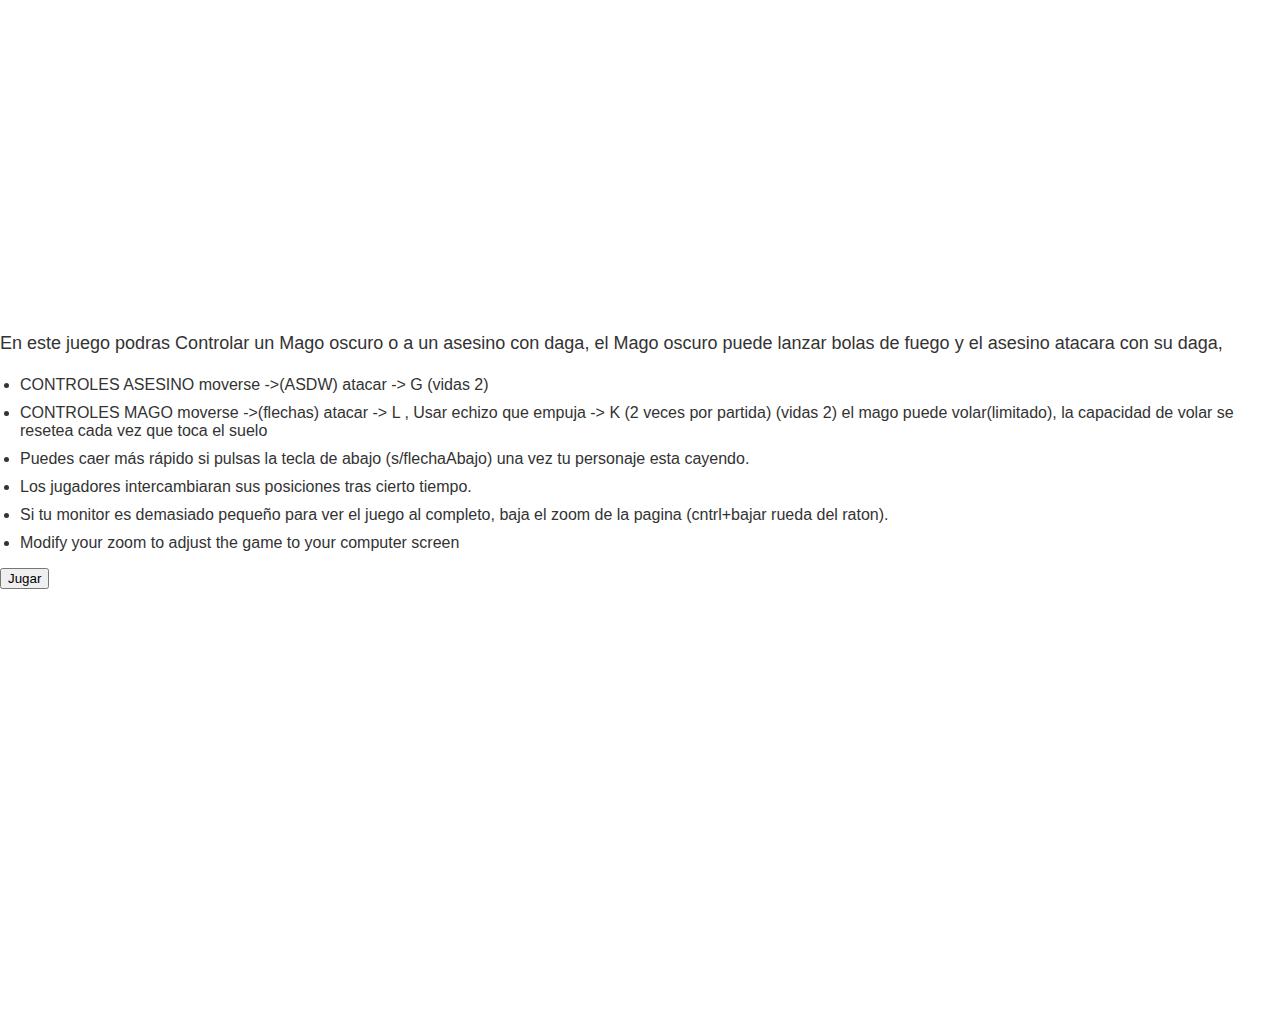
<file: index.html>
<!DOCTYPE html>
<html lang="en">

<head>
    <meta charset="UTF-8">
    <meta name="viewport" content="width=device-width, initial-scale=1.0">
    <title>Spooky Battle</title>
    <script src="script.js"></script>
    <link rel="stylesheet" href="./index.css">
    <link href="https://cdn.jsdelivr.net/npm/bootstrap@5.3.2/dist/css/bootstrap.min.css" rel="stylesheet"
        integrity="sha384-T3c6CoIi6uLrA9TneNEoa7RxnatzjcDSCmG1MXxSR1GAsXEV/Dwwykc2MPK8M2HN" crossorigin="anonymous">
    <script src="https://cdn.jsdelivr.net/npm/bootstrap@5.3.2/dist/js/bootstrap.bundle.min.js"
        integrity="sha384-C6RzsynM9kWDrMNeT87bh95OGNyZPhcTNXj1NW7RuBCsyN/o0jlpcV8Qyq46cDfL" crossorigin="anonymous">
        </script>

</head>

<body class="bodyJuego pe-5 ps-5">
    <div class="container textoJuego ">

        <p>En este juego podras Controlar un Mago oscuro o a un asesino con daga, el Mago oscuro puede lanzar bolas de
            fuego
            y el asesino atacara con su daga,</P>
        <ul>
            <li>CONTROLES ASESINO moverse ->(ASDW) atacar -> G (vidas 2)</li>

            <li>CONTROLES MAGO moverse ->(flechas) atacar -> L , Usar echizo que empuja -> K (2 veces por partida)
                (vidas 2) el mago puede volar(limitado), la capacidad de volar se resetea cada vez que toca el suelo
            </li>

            <li>Puedes caer más rápido si pulsas la tecla de abajo (s/flechaAbajo) una vez tu personaje esta cayendo.
            </li>

            <li>Los jugadores intercambiaran sus posiciones tras cierto tiempo.</li>

            <li>Si tu monitor es demasiado pequeño para ver el juego al completo, baja el zoom de la pagina (cntrl+bajar
                rueda del raton).
            </li>

            <li class="text-danger mt-2 ">Modify your zoom to adjust the game to your computer screen</li>

        </ul>

        <button class="boton4 btn btn-dark mt-5" onclick="location.href='juego.html'">Jugar</button>
    </div>

</body>

</html>
</file>
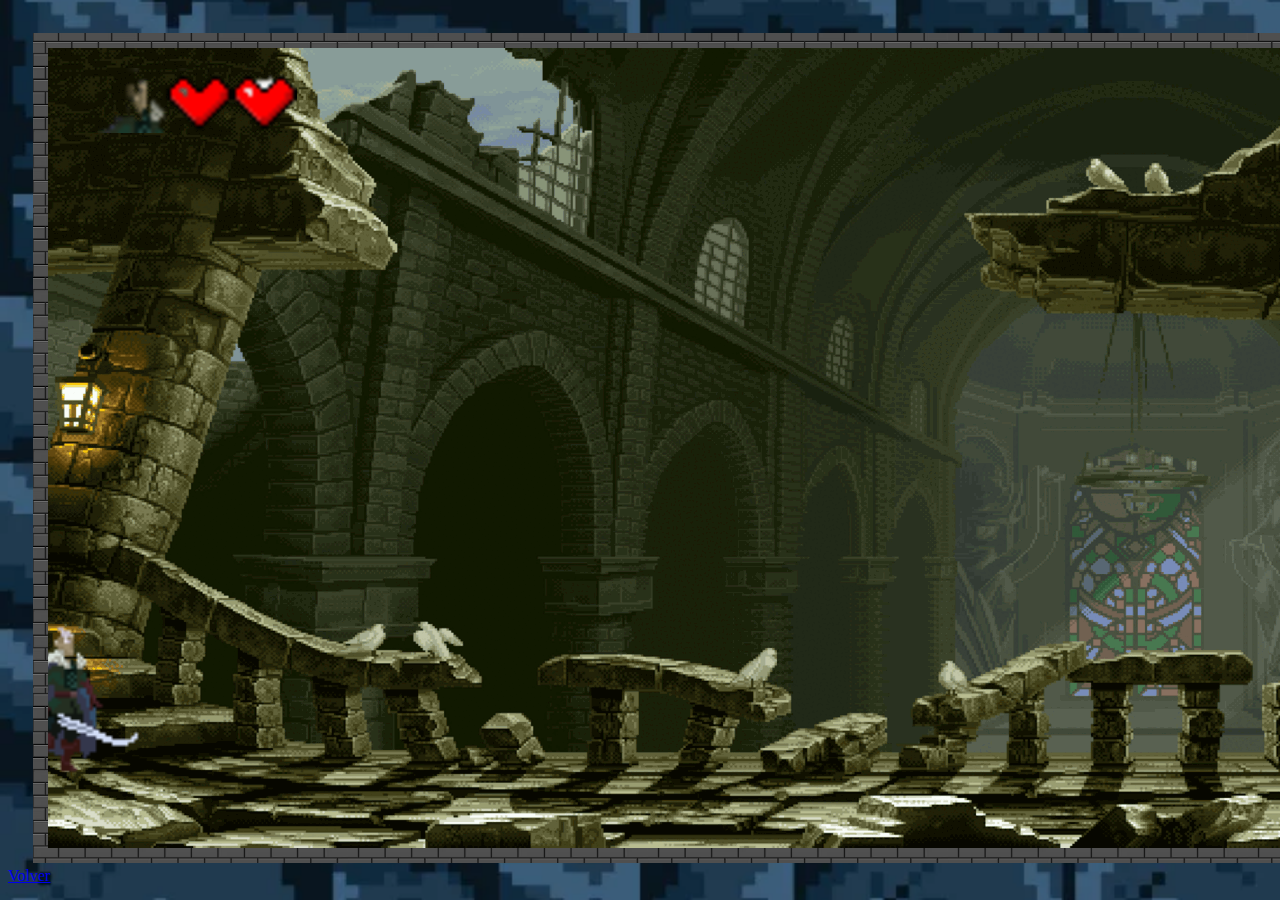
<file: juego.html>
<!DOCTYPE html>
<html lang="en">
<head>
    <link rel="shortcut icon" href="img/cr.png" type="image/x-icon">
    <meta charset="UTF-8">
    <meta name="viewport" content="width=device-width, initial-scale=1.0">
    <title>PVP violent0</title>
    <link href="https://cdn.jsdelivr.net/npm/bootstrap@5.3.2/dist/css/bootstrap.min.css" rel="stylesheet"
    integrity="sha384-T3c6CoIi6uLrA9TneNEoa7RxnatzjcDSCmG1MXxSR1GAsXEV/Dwwykc2MPK8M2HN" crossorigin="anonymous">
  <script src="https://cdn.jsdelivr.net/npm/bootstrap@5.3.2/dist/js/bootstrap.bundle.min.js"
    integrity="sha384-C6RzsynM9kWDrMNeT87bh95OGNyZPhcTNXj1NW7RuBCsyN/o0jlpcV8Qyq46cDfL"
    crossorigin="anonymous"></script>
    <style>
        canvas{
            
    border: 15px solid transparent; /* Borde transparente */
    border-image: url('../img/retro.jpg') 30 round; /* Imagen como borde */
        
    }
    </style>
</head>
<body style="width: 99%; height: 100%; background:fixed url(../img/ladrillos.jpg); background-position: center; background-size: cover; overflow: hidden;">
    <canvas style="margin-left: 2%; margin-top:2%"></canvas>
    <script src="script.js"></script>


    <a href="../html/inicio.html" class="btn btn-light ms-5 mt-5" >Volver</a>
</body>
</html>
</file>
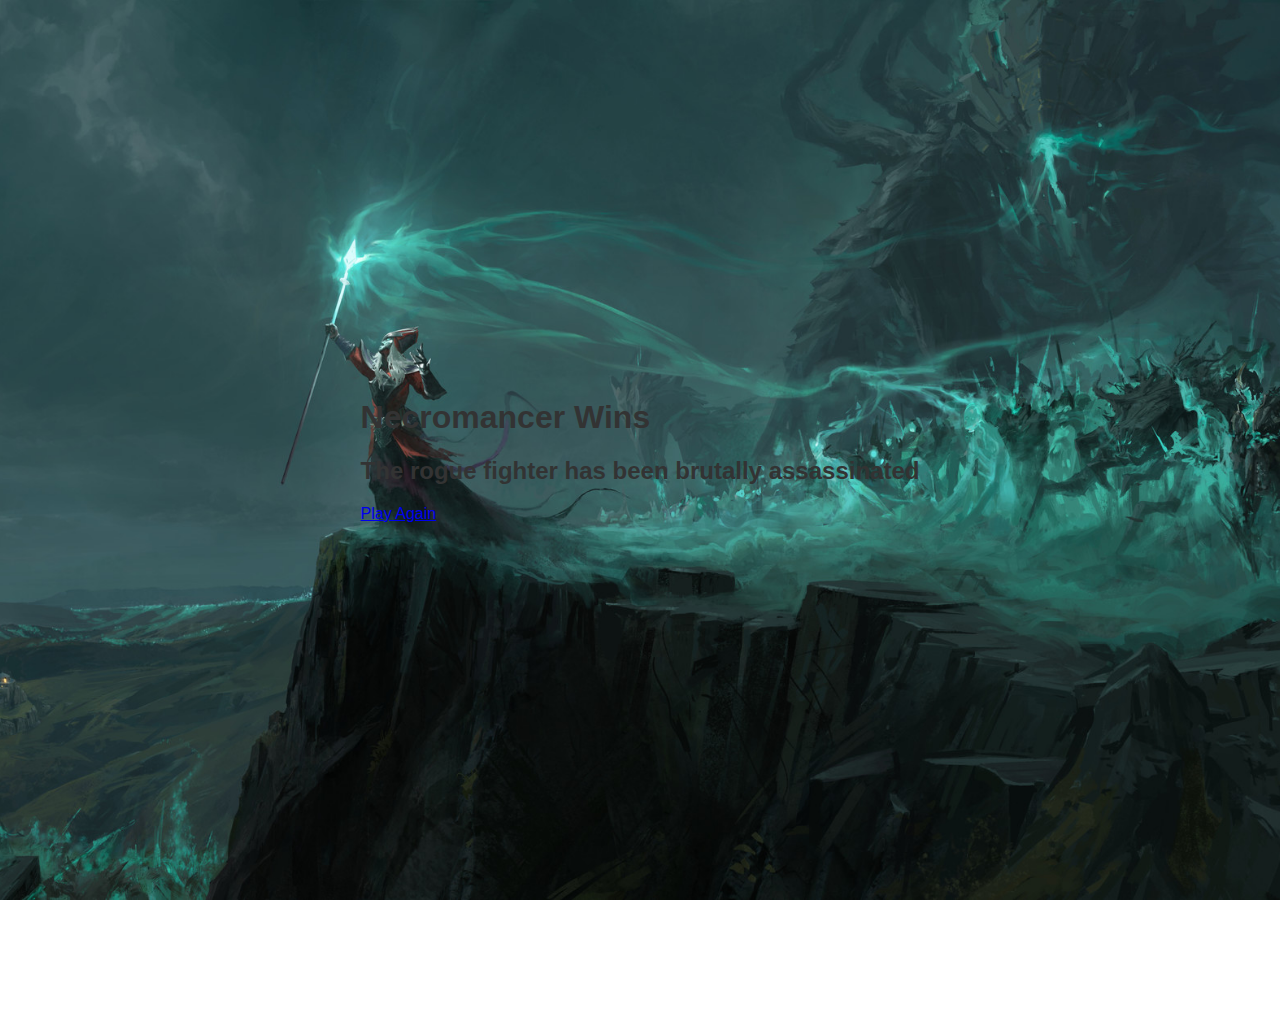
<file: finales/GanaMago.html>
<!DOCTYPE html>
<html lang="en">

<head>
    <meta charset="UTF-8">
    <meta name="viewport" content="width=device-width, initial-scale=1.0">
    <title>Dark Wizard Wins</title>
    <link href="https://cdn.jsdelivr.net/npm/bootstrap@5.3.2/dist/css/bootstrap.min.css" rel="stylesheet"
        integrity="sha384-T3c6CoIi6uLrA9TneNEoa7RxnatzjcDSCmG1MXxSR1GAsXEV/Dwwykc2MPK8M2HN" crossorigin="anonymous">
    <script src="../script.js"></script>
    <link rel="stylesheet" href="../index.css">

</head>

<body class="bodyMage">
    <div class="container d-flex flex-column text-center">
        <div class="text-white">
            <h1> Necromancer Wins</h1>
            <h2> The rogue fighter has been brutally assassinated</h2>
        </div>
        <div class="d-flex justify-content-center">
            <a class="btn btn-warning" href="../index.html">Play Again</a>
        </div>
    </div>

</body>

</html>
</file>
<file: index.css>
body {
  font-family: -apple-system, BlinkMacSystemFont, 'Segoe UI', Roboto, Oxygen, Ubuntu, Cantarell, 'Open Sans', 'Helvetica Neue', sans-serif;
  color: #333;
  background: fixed url(https://static.vecteezy.com/system/resources/previews/009/195/350/non_2x/dark-versus-battle-gaming-background-with-silver-texture-vector.jpg);
  background-repeat: no-repeat;
  background-size: cover;
  background-position: center;
  display: flex;
  justify-content: center;
  align-items: center;
  min-height: 100vh;
  margin: 0;
  padding-bottom: 10%;
}

.containerJuego {
  padding: 2rem;
  max-width: 800px;
  background-color: #212529;
  backdrop-filter: blur(10px);
  border-radius: 5px;
  box-shadow: 0px 0px 10px rgba(0, 0, 0, 0.1);
  color: #fff;
}

.textoJuego p {
  font-size: 18px;
  line-height: 1.6;
}

.textoJuego ul {
  padding-left: 20px;
}

.textoJuego ul li {
  margin-bottom: 10px;
}

.dark-table {
  background-color: #000;
  color: #fff;
}

.dark-table thead th {
  border-color: #fff;
}

.dark-table tbody td {
  border-color: #666;
}

.bodyRogue {
  display: flex;
  justify-content: center;
  align-items: center;
  min-height: 100vh;
  width: 100%;
  margin: 0;
  padding-bottom: 10%;
  background-image: url('./img/DagaGana.jpg');
  overflow: hidden
}
.bodyMage{
  display: flex;
  justify-content: center;
  align-items: center;
  min-height: 100vh;
  width: 100%;
  margin: 0;
  padding-bottom: 10%;
  background-image: url('./img/magoGana.jpg');
  overflow: hidden
}
</file>
